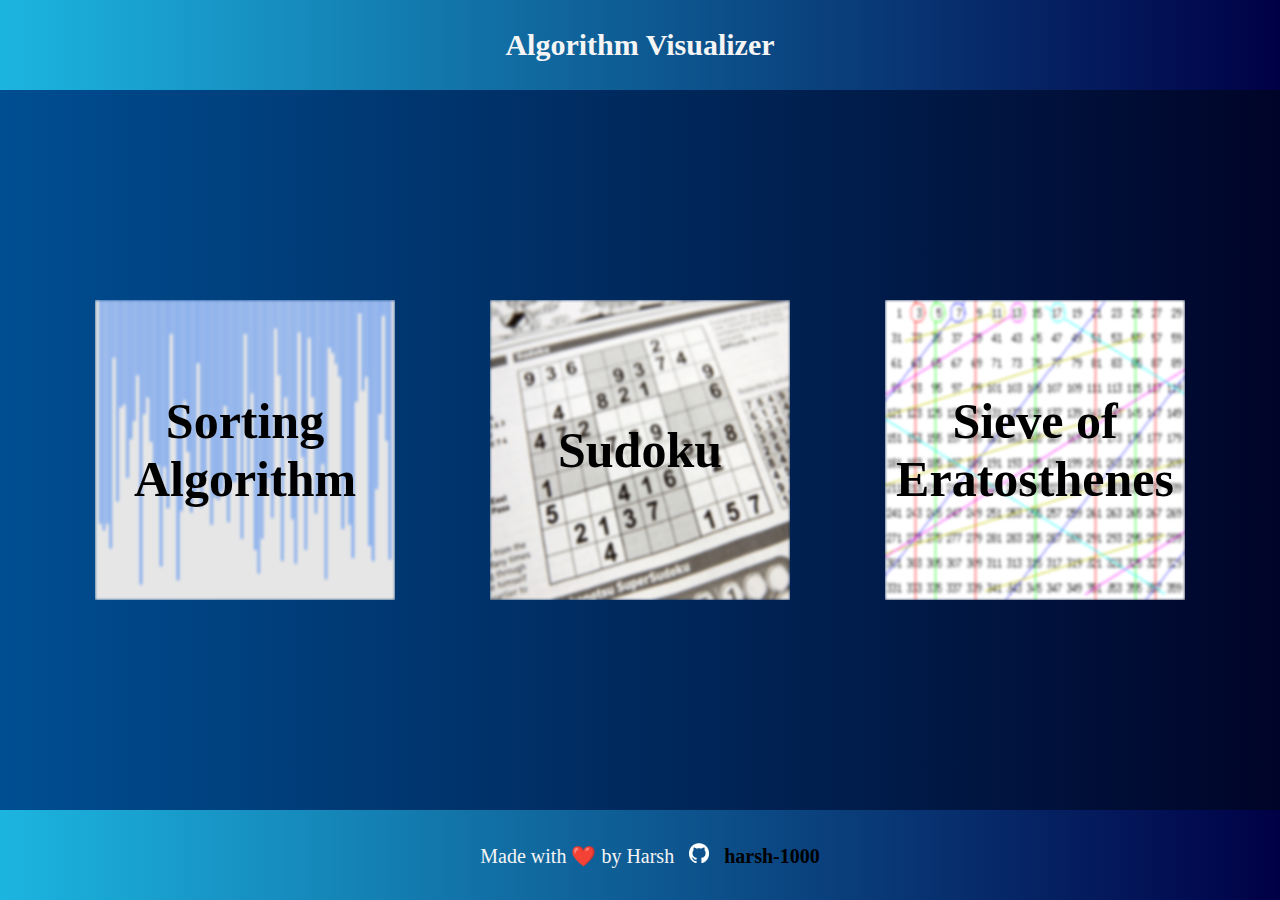
<file: index.html>
<!DOCTYPE html>
<html lang="en">
<head>
    <meta charset="UTF-8">
    <meta http-equiv="X-UA-Compatible" content="IE=edge">
    <meta name="viewport" content="width=device-width, initial-scale=1.0">
    <title>Algorithm Visualizer</title>
    <link rel="stylesheet" href="./css/common_style.css">
    <link rel="stylesheet" href="./css/algo_style.css">
</head>
<body>

    <header>
        <h1>
            Algorithm Visualizer
        </h1>
    </header>

    <div class='container'>
        <a href="./sort.html">
            <div class='algo' id='sort'>
                <div class="position">Sorting Algorithm</div>
                <img src="./img/sort.png" alt="" class="algo-img">
               
                <div class="content">
                    <h3 class="content_title">Sorting Algorithm Visualizer</h3>
                    <p class="about">
                        A Sorting Algorithm is used to rearrange a 
                        given array or list of elements according to a 
                        comparison operator on the elements. The comparison operator 
                        is used to decide the new order of elements in the respective data structure. 
                    </p>
                </div>

            </div>

        </a>

        <a href="./sudoku.html">
            <div class='algo' id='sudoku'>

                <div class="position">Sudoku</div>
                <img src="./img/sudoku.png" alt="" class="algo-img">

                <div class="content">
                    <h3 class="content_title">Sudoku Algorithm Visualizer</h3>
                    <p class="about">
                        Sudoku is one of the most popular puzzle games of all time. 
                        The goal of Sudoku is to fill a 9×9 grid with numbers so that each row,
                        column and 3×3 section contain all of the digits between 1 and 9. 
                    </p>
                </div>
            
            </div>
        </a> 
        
        <a href="./soe.html"> 
            <div class='algo' id='soe'>
                <div class="position">Sieve of Eratosthenes</div>
                <img src="./img/soe.png" alt="" class="algo-img">

                <div class="content">
                    <h3 class="content_title">Sieve of Eratosthenes Visualizer</h3>
                    <p class="about">
                        The sieve of Eratosthenes is one of the most efficient ways
                        to find all primes smaller than n when n is smaller than 10 million or so 
                    </p>
                </div>

               
            </div> 
        </a>
    </div>

    <footer>
        <p>
           Made with &#10084;&#65039; by Harsh &nbsp; 
           <img src="img/git.png" /> &nbsp; 
           <a href="https://github.com/Harsh-1000" 
               rel="noopener noreferrer" target="_blank">harsh-1000</a>
       </p>
   </footer>
</body>
</html>
</file>
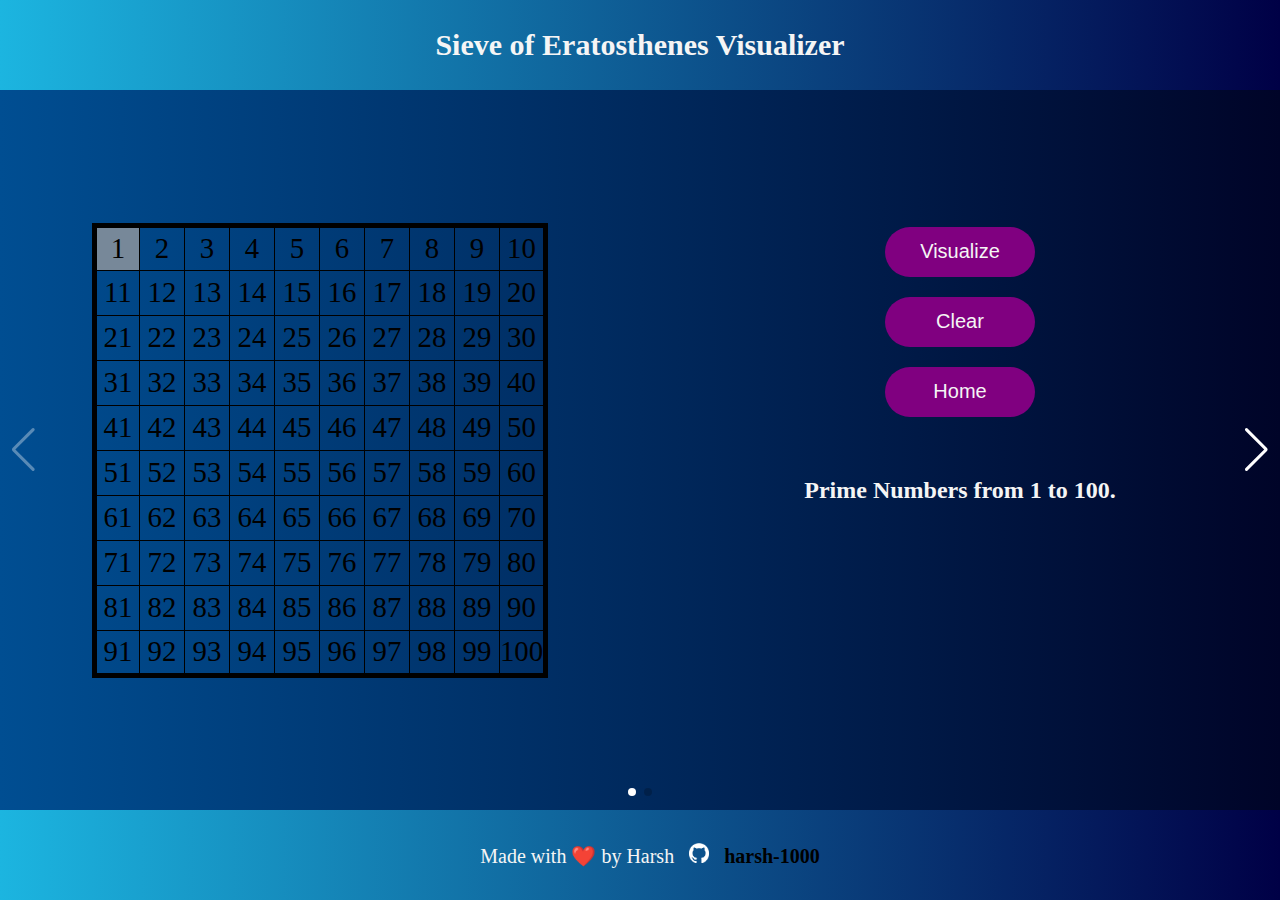
<file: soe.html>
<!DOCTYPE html>
<html lang="en">
<head>
    <meta charset="UTF-8">
    <meta http-equiv="X-UA-Compatible" content="IE=edge">
    <meta name="viewport" content="width=device-width, initial-scale=1.0">
    <title>Algorithm Visualizer</title>
    <link rel="stylesheet" href="./css/common_style.css">
    <link rel="stylesheet" href="./css/soe_style.css">
    <link rel="stylesheet" href="./css/slider_style.css">
    <link rel="stylesheet" href="./css/swiper-bundle.min.css">
    
</head>
<body>

    <header>
        <h1>
            Sieve of Eratosthenes Visualizer
        </h1>
    </header>

    <div class="container">

            <div class="home_container">

            <div class="swiper">
    
                <div class="swiper-wrapper">
        
                   <div id="img1" class="swiper-slide">

                    <div class="half" id="half1">
                        <table class="soe" id="soe"></table>
                    </div>

                    <div class="half" id="half2">
                        <button id="solve_soe" class="button">Visualize</button>
                        <button id="clear" class="button">Clear</button>
                        <button id="home" class="button">Home</button>

                        <h2 class="prime">Prime Numbers from 1 to 100.</h2>
                        <div id="result"></div>
                    </div>
                    
                   </div>

                   <div id="img2" class="swiper-slide">
                     <div class="half" id="half1">
                        <img src="./img/soe21.jpg" alt="" class="soeImage">
                     </div>

                      <div class="half" id="half2">
                        <h2>The steps involved in separating the prime numbers from 1 to 100 are as follows:</h2>
                        <ul>
                            <li>Step 1: First, write all the natural numbers from 1 to 100, row-wise and column-wise, as shown in the below figure.</li>
                            <li>Step 2: Put a cross over 1, as it is neither a prime number nor a composite.</li>
                            <li>Step 3: Now, encircle the number 2 (which is a prime number) and cross all the multiples of 2, such as 4,6,8,10,12, and so on. Since all the multiples of 2 are composite.</li>
                            <li>Step 4: Next, encircle the number 3, and put a cross over all the multiples of 3, such as 6,9,15,21, etc. Since apart from 3, all its multiples are composite.</li>
                            <li>Step 5: Again, encircle the number 5 (since it has only two factors), and put a cross over all the multiples of 5.</li>
                            <li>Step 6: Now encircle 7 and cross all the multiples of 7</li>
                            <li>Step 7: Encircle 11 and cross all the multiples of 11</li>
                            <li>Step 8: Continue the process unless all the numbers are either encircled or crossed.</li>

                        </ul>

                      </div>
                   </div>
          
               </div>

                <!-- If we need navigation buttons -->
                <div class="swiper-button-prev" style="color: white;"></div>
                <div class="swiper-button-next"  style="color: white;"></div>
                   
               <div class="swiper-pagination"></div> 
      
            </div>
          </div>
        </div>
   
        

    <!-- </div>  -->

    <footer>
        <p>
           Made with &#10084;&#65039; by Harsh &nbsp; 
           <img src="img/git.png" /> &nbsp; 
           <a href="https://github.com/Harsh-1000" 
               rel="noopener noreferrer" target="_blank">harsh-1000</a>
       </p>
   </footer>

   <script src="./js/swiper-bundle.min.js"></script>
    <script src="./js/soe_script.js"></script>
    <script src="./js/script.js"></script>
   
</body>
</html>
</file>
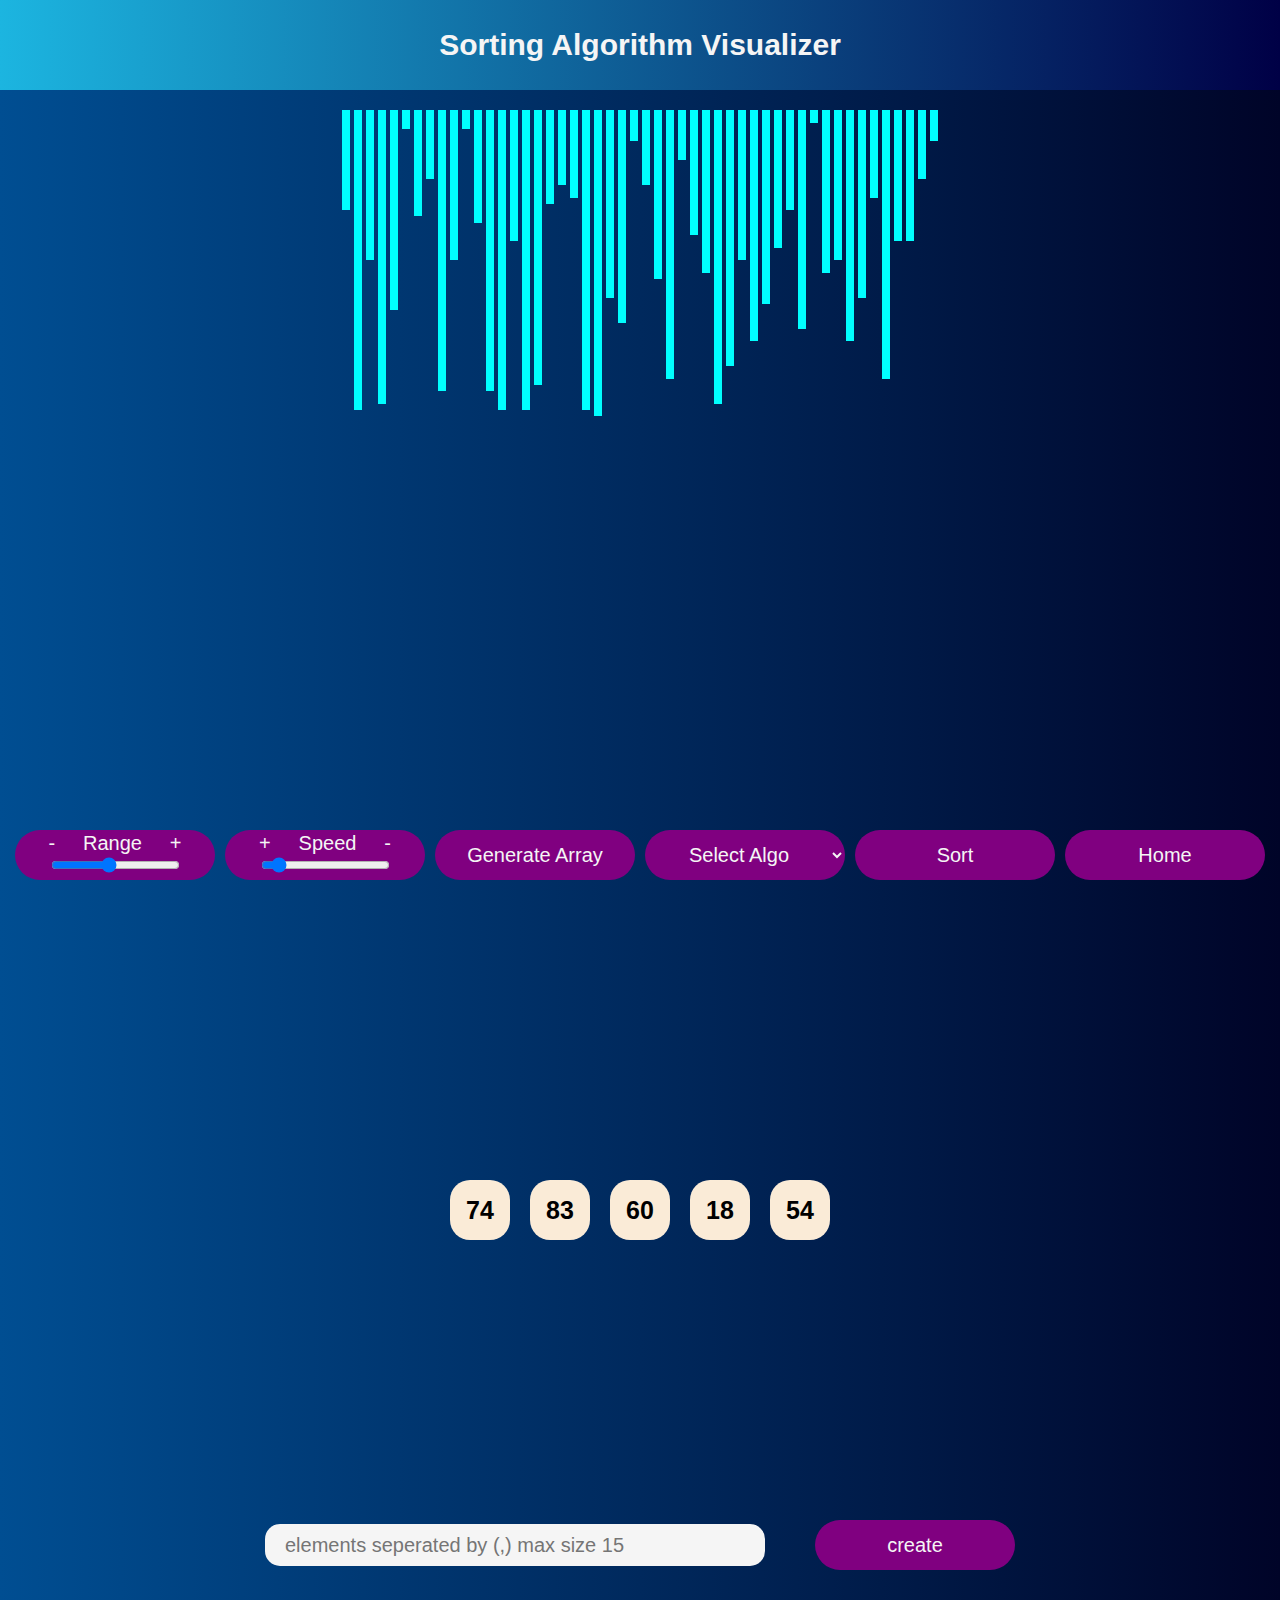
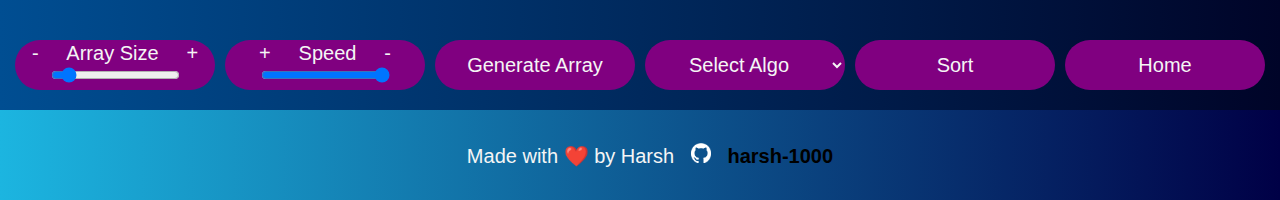
<file: sort.html>
<!DOCTYPE html>
<html lang="en">
<head>
    <meta charset="UTF-8">
    <meta http-equiv="X-UA-Compatible" content="IE=edge">
    <meta name="viewport" content="width=device-width, initial-scale=1.0">
    <title>Algorithm Visualizer</title>
    <link rel="stylesheet" href="./css/common_style.css">
    <link rel="stylesheet" href="./css/sort_style.css">
    
</head>
<body>
    
    <header>
        <h1>
            Sorting Algorithm Visualizer
        </h1>
    </header>

    <div class="container"> 
        <div class="bars_container" id="bars_container"> </div>
        <div class="choice">
            <div class="buttons_container">
                <button>
                    <p><span style="font-size: 20px;">-</span>&nbsp; &nbsp; &nbsp;Range&nbsp; &nbsp; &nbsp;<span style="font-size: 20px;">+</span></p>
                    <input type="range" min="10" max="100" id="range" class="range" step="5" value="50">
                </button>
                <button>
                    <p><span style="font-size: 20px;">+</span>&nbsp; &nbsp; &nbsp;Speed&nbsp; &nbsp; &nbsp;<span style="font-size: 20px;">-</span></p>
                    <input type="range" min="2" max="500" id="speed" class="Speed" value="50">
                </button>
                <button id="randomize_array_btn">Generate Array</button>
                <select name="" class="sorting_algos" id="sorting_algos">  
                    <option value="none" selected disabled hidden>Select Algo</option>
                    <option value="bubble">Bubble Sort</option>
                    <option value="insertion">Insertion Sort</option>
                    <option value="heap">Heap Sort</option>
                    <option value="merge">Merge Sort</option>
                    <option value="quick">Quick Sort</option>
                </select>
                <button id="sort_btn">Sort</button>
                <button id="home" class="button">Home</button>
                
            </div>
        </div>
    </div>

    <div class="container">

        <div class="contain1">
            <div class="box_container" id="box_container">
            </div>
        </div>
        
        <div class="contain2">
            <div class="user">
                <input type="text" class="userArray" id="arrayBox" placeholder="elements seperated by (,) max size 15"> 
                <button id="createArray">create</button>
            </div>
           
            <div class="choice">
                <div class="buttons_container">
                   
                    <button>
                        <p><span style="font-size: 20px;">-</span>&nbsp; &nbsp; &nbsp;Array Size&nbsp; &nbsp; &nbsp;<span style="font-size: 20px;">+</span></p>
                        <input type="range" min="4" max="15" id="rangeBox" class="range" step="1" value="5">
                    </button>
                    <button>
                        <p><span style="font-size: 20px;">+</span>&nbsp; &nbsp; &nbsp;Speed&nbsp; &nbsp; &nbsp;<span style="font-size: 20px;">-</span></p>
                        <input type="range" min="100" max="2000" id="speedBox" class="Speed" value="2000">
                    </button>
                    <button id="randomize_array_btn_box">Generate Array</button>
                    <select name="" class="sorting_algos" id="sorting_algos_box">  
                        <option value="none" selected disabled hidden>Select Algo</option>
                        <option value="bubbleBox">Bubble Sort</option>
                        <option value="insertionBox">Insertion Sort</option>
                        <option value="heapBox">Heap Sort</option>
                        <option value="mergeBox">Merge Sort</option>
                        <option value="quickBox">Quick Sort</option>
                    </select>
                    <button id="sort_btn_box">Sort</button>
                    <button id="home1" class="button">Home</button>
                    
                </div>
            </div>
        </div>
        
    </div>

    <!-- <div class="container"> 
        
    </div> -->

    <footer>
        <p>
           Made with &#10084;&#65039; by Harsh &nbsp; 
           <img src="img/git.png" /> &nbsp; 
           <a href="https://github.com/Harsh-1000" 
               rel="noopener noreferrer" target="_blank">harsh-1000</a>
       </p>
   </footer>

    

    <script src="./js/sort_script.js"></script>
    <script src="./js/sort_script2.js"></script>
</body>
</html>
</file>
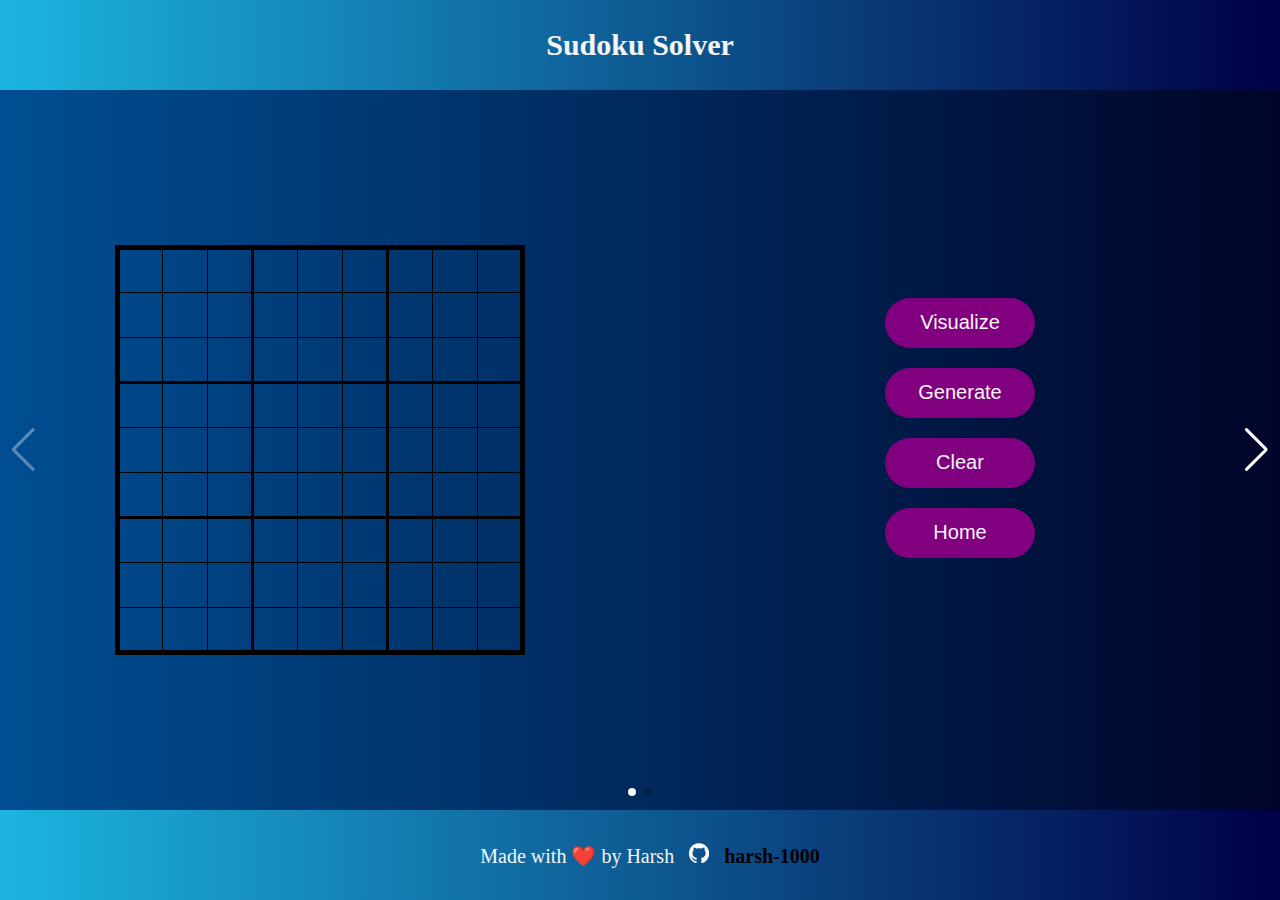
<file: sudoku.html>
<!DOCTYPE html>
<html lang="en">
<head>
    <meta charset="UTF-8">
    <meta http-equiv="X-UA-Compatible" content="IE=edge">
    <meta name="viewport" content="width=device-width, initial-scale=1.0">
    <title>Sudoku Solver</title>
    <link rel="stylesheet" href="./css/common_style.css">
    <link rel="stylesheet" href="./css/sudoku_style.css">
    <link rel="stylesheet" href="./css/slider_style.css">
    <link rel="stylesheet" href="./css/swiper-bundle.min.css">
</head>
<body>

    <header>
        <h1>
            Sudoku Solver
        </h1>
    </header>

    <div class="container">
        <div class="home_container">

            <div class="swiper">
    
                <div class="swiper-wrapper">
        
                   <div id="img1" class="swiper-slide">

                    <div class="half" id="half1">
                        <table class="sudoku" id="sudoku"></table>
                    </div>

                    <div class="half" id="half2">
                        
                            <button id="solve" class="button">Visualize</button>
                            <button id="generate" class="button">Generate</button>
                            <button id="clear" class="button">Clear</button>
                            <button id="home" class="button">Home</button>
                        
                
                        <div class="status-row">
                            <h2 id="sudoku-status"></h2>
                        </div>
                    </div>
                    
                   </div>

                   <div id="img2" class="swiper-slide">
                     <div class="half" id="half1">
                        <img src="./img/back.jpg" alt="" class="soeImage">
                     </div>

                      <div class="half" id="half2">
                        <h2>How Does a Backtracking Algorithm Work?</h2>
                        <p>In any backtracking algorithm, the algorithm seeks a path to a feasible solution
                        that includes some intermediate checkpoints. If the checkpoints do not lead to a viable solution, 
                        the problem can return to the checkpoints and take another path to find a solution.</p>

                        <h3>ALGORITHM (SUDOKU)</h3>
                        <ol>
                            <li>Find an unfilled cell (i,j) in grid</li>
                            <li>If all the cells are filled then A valid sudoku is obtained hence return true </li>       
                            <li>For each num in 1 to 9 </li>
                                <ul>
                                    <li>If the cell (i,j) can be filled with num then fill it with num temporarily to check</li>
                                    <li>If sudokuSolver(grid) is true then return true</li>
                                    <li>If the cell (i,j) can't be filled with num the mark it as unfilled to trigger backtracking</li>
                                </ul>    
                            <li>If none of the numbers from 1 to 9 can be filled in cell (i,j) then return false as there is no solution for this sudoku</li>
                        </ol>
                      </div>
                   </div>
          
               </div>

                <!-- If we need navigation buttons -->
                <div class="swiper-button-prev" style="color: white;"></div>
                <div class="swiper-button-next"  style="color: white;"></div>
                   
               <div class="swiper-pagination"></div> 
      
            </div>
          </div>
    </div>

    <footer>
        <p>
           Made with &#10084;&#65039; by Harsh &nbsp; 
           <img src="img/git.png" /> &nbsp; 
           <a href="https://github.com/Harsh-1000" 
               rel="noopener noreferrer" target="_blank">harsh-1000</a>
       </p>
   </footer>

   <script src="./js/swiper-bundle.min.js"></script>
   <script src="./js/script.js"></script>
    <script src="./js/renderSudoku.js"></script>
</body>
</html>
</file>
<file: css/common_style.css>
*{
    margin: 0;
    padding: 0;
    box-sizing: border-box;
}

.container{
    display: flex;
    align-items: center;
    justify-content: space-evenly;
    width: 100%;
    height: 80vh;
    background: #000428;  /* fallback for old browsers */
    background: -webkit-linear-gradient(to right, #004e92, #000428);  /* Chrome 10-25, Safari 5.1-6 */
    background: linear-gradient(to right, #004e92, #000428); /* W3C, IE 10+/ Edge, Firefox 16+, Chrome 26+, Opera 12+, Safari 7+ */
}



header{
    display: flex;
    align-items: center;
    justify-content: center;
    width: 100%;
    height: 10vh;
    background: #000046;  /* fallback for old browsers */
    background: -webkit-linear-gradient(to right, #1CB5E0, #000046);  /* Chrome 10-25, Safari 5.1-6 */
    background: linear-gradient(to right, #1CB5E0, #000046); /* W3C, IE 10+/ Edge, Firefox 16+, Chrome 26+, Opera 12+, Safari 7+ */
}

header h1{
    /* margin-left: 20px; */
    font-size: 30px;
    color: whitesmoke;
    font-weight: bold;
}

footer{
    display: flex;
    align-items: center;
    justify-content: center;
    width: 100%;
    height: 10vh;
    background: #000046;  /* fallback for old browsers */
    background: -webkit-linear-gradient(to right, #1CB5E0, #000046);  /* Chrome 10-25, Safari 5.1-6 */
    background: linear-gradient(to right, #1CB5E0, #000046); /* W3C, IE 10+/ Edge, Firefox 16+, Chrome 26+, Opera 12+, Safari 7+ */
}

footer p{
    margin-left: 20px;
    font-size: 20px;
    color: whitesmoke;
}

footer a{
    text-decoration: none;
    color: black;
    font-weight: bold;
}

footer img{
    width: 20px;
    height: 20px;
}

/* --------------------------------------------------------- */
</file>
<file: css/algo_style.css>
a{
    text-decoration: none;
}

.algo{
    width: 300px;
    height: 300px;
    position: relative;
    overflow: hidden;
}

.algo-img{
    width: 100%;
    height: 100%;
}

.algo:hover .content{
    top: 0;
}

.algo:hover{
    width: 350px;
    height: 350px;
}

.content{
    background-color: rgba(0, 185, 255, 0.87);
    position: absolute;
    top: 100%;
    left: 0;
    height: 100%;
    width: 100%;
    padding: 20px;
    transition: all 0.5s;
}

.content_title{
    font-size: 30px;
    font-family: 'Quicksand', sans-serif;
    color: black;
    font-weight: bold;
    text-align: center;
}

.about{
    color: black;
    font-size: 15px;
    font-weight: bold;
    font-family: 'Quicksand', sans-serif;
    padding: 20px 0;
    margin-top: 35px;
    border-top: 1px solid white;
    border-bottom: 1px solid white;
}

.position{
    position: absolute;
    top: 50%;
    left: 50%;
    text-align: center;
    transform: translate(-50%, -50%);
    font-size: 50px;
    font-weight: bolder;
    color: black;
    z-index: 2;
}

.algo-img{
    filter: blur(1.5px);
}

.algo:hover .position{
    z-index: 0;
}
</file>
<file: css/soe_style.css>
.solve{
    margin-top: 50px;
}

table {
    border: 5px solid #000000;
    border-collapse: collapse;
}

td {
    font-size: 1.8em;
    text-align: center;
    border: 1px solid #000000;
    width: 45px;
    height: 45px;
    caret-color: #000000;

}


.choice-btn{
    margin-top:50px;
}

.button{
    width: 150px;
    border-radius: 25px;
    height: 50px;
    background-color: purple;
    border: none;
    font-family: Arial, Helvetica, sans-serif;
    font-size: 20px;
    color: whitesmoke;
    margin: 10px;
}

#solve_soe{
    margin-top: 35px;
}

td.one{
    background-color: lightslategrey;
}

td.currentCell{
    background-color: #FFFF00;
}

td.prime{
    background-color: #00FF00;
}

td.notPrime{
    background-color: #EF0107;
}

td.multiple{
    background-color: orange;
}

.half{
    width: 50%;
    height: 100%;
    display: flex;
    justify-content: center;
    align-items: center;
}

#half2{
    flex-direction: column;
}

.soeImage{
    width: 500px;
    height: auto;
}


h2{
    margin-bottom: 25px;
    color: whitesmoke;
}

li{
    padding: 10px;
    font-size: 17px;
    color: whitesmoke;
}

.prime{
    margin-top: 50px;
}
#result{
    color: whitesmoke;
    font-size: 30px;
    font-weight: bold;
    width: 75%;
    height: 20vh;
    overflow-wrap: break-word; 
}
</file>
<file: css/sort_style.css>
*{
    font-family: Arial, Helvetica, sans-serif;
    font-size: 20px;
    color: whitesmoke;
}

.container{
    width: 100%;
    height: 90vh;
    margin: 0 auto;
    display: flex;
    flex-direction: column;
    align-items: center;
    justify-content: space-between;
    padding: 20px 0px;
}


.bars_container{
    display: flex;
    flex-direction: row;
}



.bar{
    width: 8px;
    /* background-color: aqua; */
    /* border: 1px solid black; */
    margin: 0 2px;
    transition: height 0.5s ease-in-out;
}



button{
   
    width: 200px;
    border-radius: 25px;
    height: 50px;
    background-color: purple;
    border: none;
}

.time{
    width: 100%;
    height: auto;
    align-items: center;
    text-align: center;
    margin-bottom: 10px;
}

.buttons_container{
    width: 100%;
    height: auto;
    display: flex;
    justify-content: space-between;
    align-items: center;
    margin-right: 50px;

}

.sorting_algos{
    width: 200px;
    border-radius: 25px;
    height: 50px;
    background-color: purple;
    border: none;
    text-align: center;
    align-items: center;
}

.contain1{
    width: 100%;
    height: 80vh;
    display: flex;
    justify-content: center;
    align-items: center;
}
.box_container{
    display: flex;
    flex-direction: row;
}

.box{
    width: 60px;
    height: 60px;
    border-radius: 20px;
    background-color: antiquewhite;
    margin: 0 10px;
    text-align: center;
    align-items: center;
    color: black;
    font-weight: bold;
    font-size: 25px;
    display: flex;
    justify-content: center;
}

.user{
    width: 100%;
    height: 10vh;
    margin-bottom: 50px;
    display: flex;
    justify-content: center;
    align-items: center;
}

.userArray{
    color: black;
    margin-right: 50px;
    width: 500px;
    height: 42px;
    background: whitesmoke;
    border: none;
    border-radius: 15px;
    padding: 20px;

}
</file>
<file: css/sudoku_style.css>
/* .container{  
    justify-content: center; 
    flex-direction: column;
} */


.solve{
    margin-top: 50px;
}

table {
    
    border: 5px solid #000000;
    border-collapse: collapse;
}

td {
    font-size: 1.8em;
    text-align: center;
    border: 1px solid #000000;
    width: 45px;
    height: 45px;
    caret-color: #000000;

}

td.box-boundary-row {
    border-bottom: 3px solid #000000;
}

td.box-boundary-col {
    border-right: 3px solid #000000;
}


td.given-num{
    /* color: #000000; */
    color: whitesmoke;
}
td.discovered-num{
    color: red;

}

.choice-btn{
    margin-top:50px;
}

.button{
    width: 150px;
    border-radius: 25px;
    height: 50px;
    background-color: purple;
    border: none;
    font-family: Arial, Helvetica, sans-serif;
    font-size: 20px;
    color: whitesmoke;
    margin: 10px;
}


.focused-cell{
    background-color: lightgrey;
}

.status-row{
    margin-top: 20px;
}

.status-solved{
    color: green;
}

.status-unsolved{
    color: red;
}


.half{
    width: 50%;
    height: 100%;
    display: flex;
    justify-content: center;
    align-items: center;
    
}

#half2{
    flex-direction: column;
}

.soeImage{
    width: 500px;
    height: auto;
}

h2{
    margin-bottom: 25px;
    color: whitesmoke;
}

p{
    padding: 10px;
    font-size: 17px;
    color: whitesmoke;
}

li{
    padding: 10px;
    font-size: 17px;
    color: whitesmoke; 
}

h3{
    color: whitesmoke;
    margin-top: 20px;
    font-size: 25px;
}
</file>
<file: css/slider_style.css>
.home_container{
    width: 100%; 
    height: 100%;   
} 

 .swiper{
    width: 100%;
    height: 100%;
}

.swiper-slide{
    width: 100%;
    height: 100%; 
    display: flex;
    align-items: center;
    justify-content: space-evenly;
}


.swiper .swiper-pagination-bullet-active{
    background: white;
} 

#img1{
    background: #000428;  /* fallback for old browsers */
    background: -webkit-linear-gradient(to right, #004e92, #000428);  /* Chrome 10-25, Safari 5.1-6 */
    background: linear-gradient(to right, #004e92, #000428); /* W3C, IE 10+/ Edge, Firefox 16+, Chrome 26+, Opera 12+, Safari 7+ */
}

#img2{
    background: #000428;  /* fallback for old browsers */
    background: -webkit-linear-gradient(to right, #004e92, #000428);  /* Chrome 10-25, Safari 5.1-6 */
    background: linear-gradient(to right, #004e92, #000428); /* W3C, IE 10+/ Edge, Firefox 16+, Chrome 26+, Opera 12+, Safari 7+ */
}

.item__prev{
    color: white;
}
</file>
